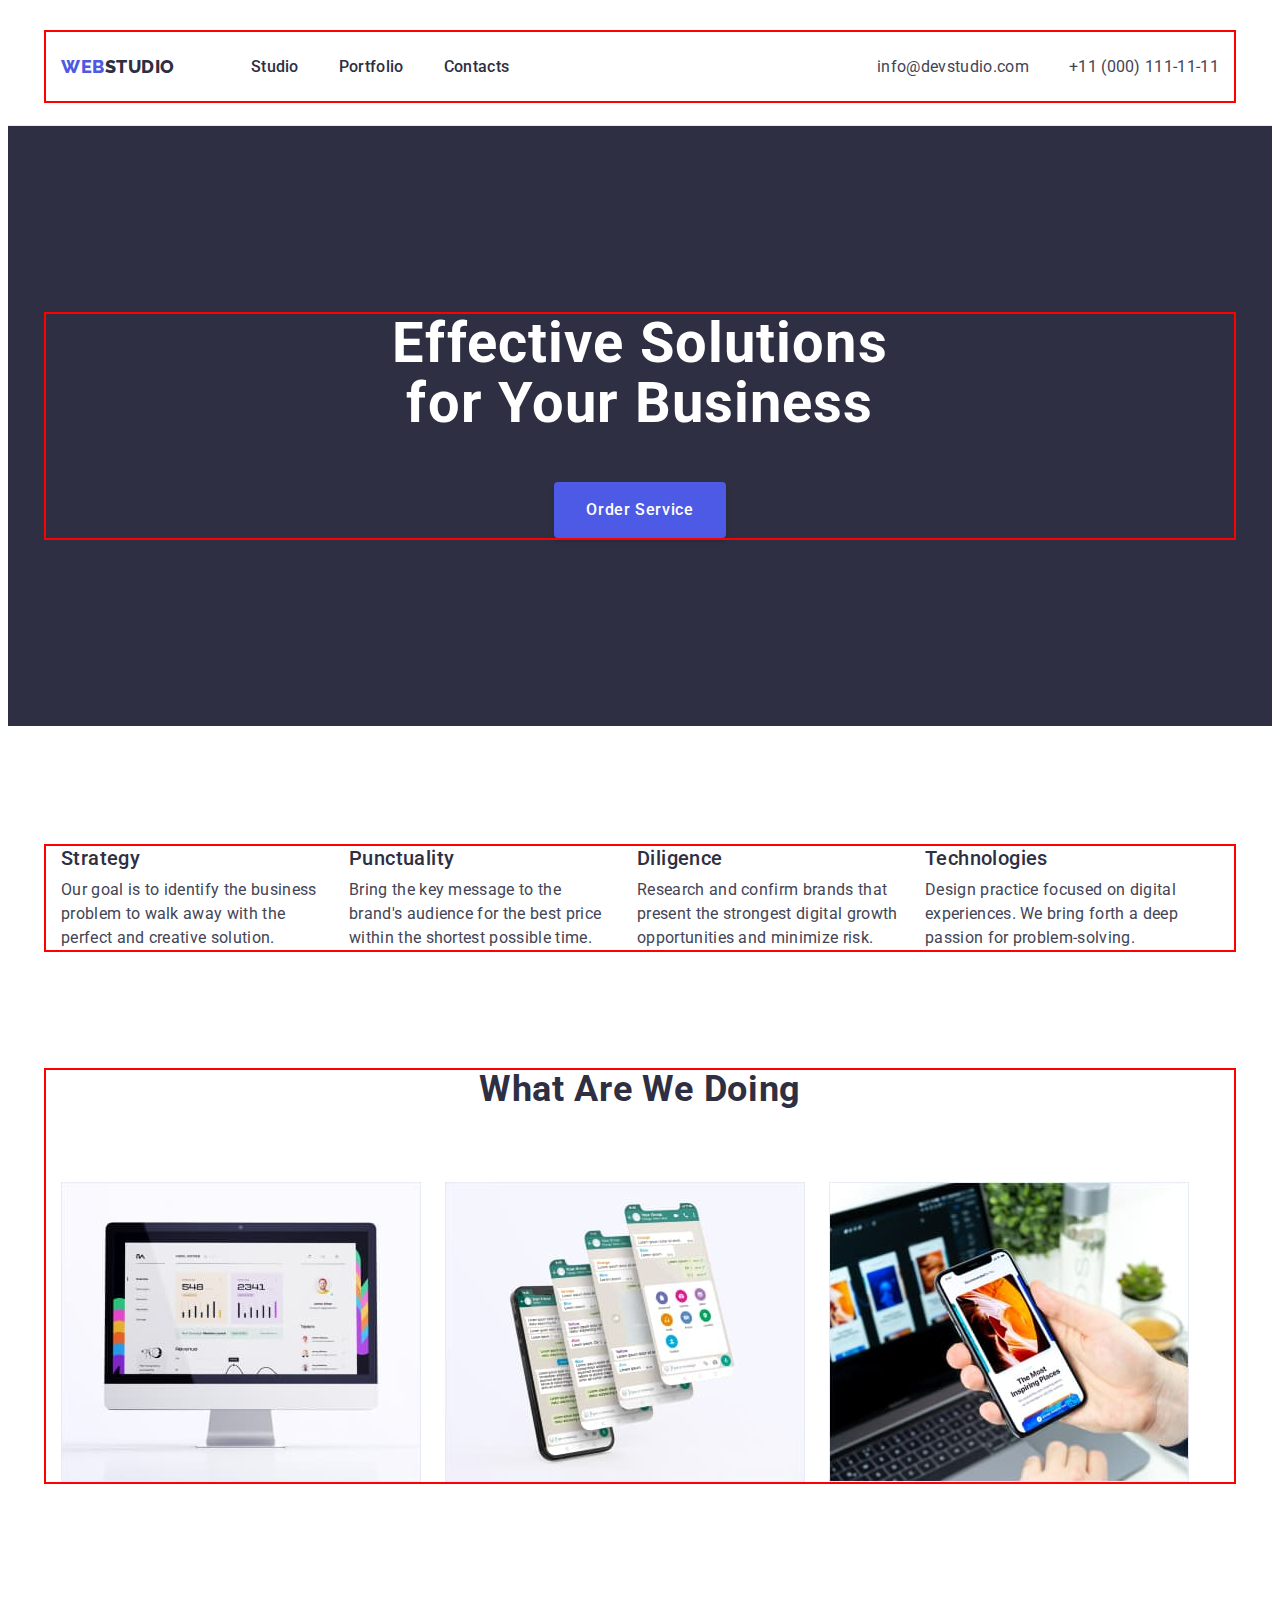
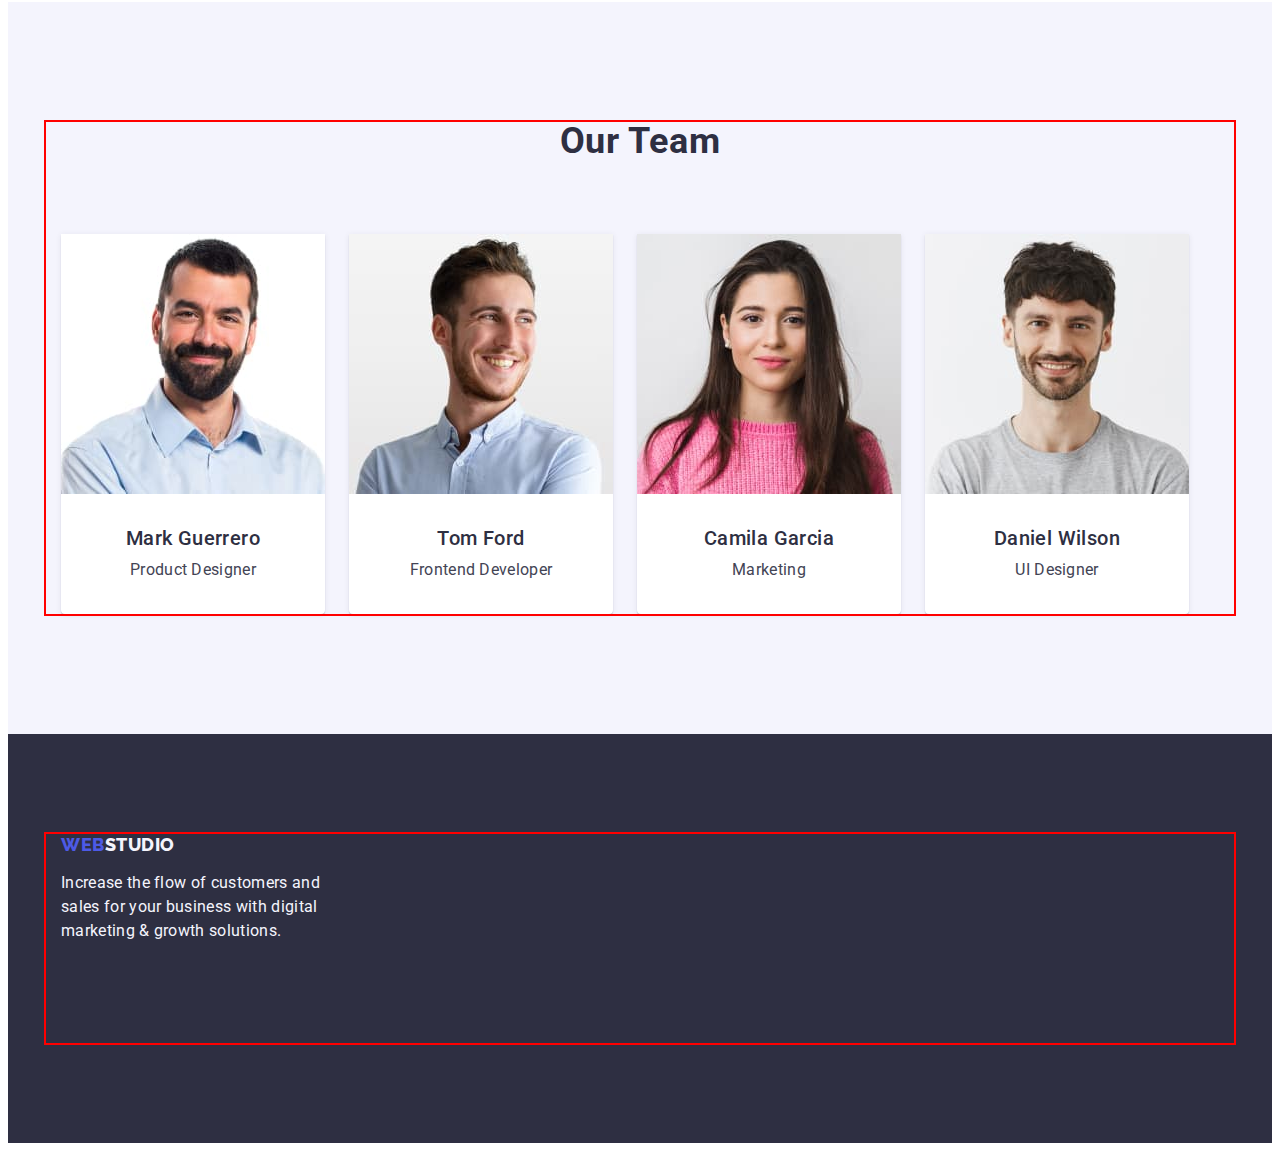
<file: index.html>
<!DOCTYPE html>
<html lang="en">
  <head>
    <meta charset="UTF-8" />
    <meta http-equiv="X-UA-Compatible" content="IE=edge" />
    <meta name="viewport" content="width=device-width, initial-scale=1.0" />
    <title>WebStudio</title>
    <link rel="preconnect" href="https://fonts.googleapis.com" />
    <link rel="preconnect" href="https://fonts.gstatic.com" crossorigin />
    <link
      href="https://fonts.googleapis.com/css2?family=Raleway:wght@800&family=Roboto+Serif:wght@600&family=Roboto:wght@400;500;700&display=swap"
      rel="stylesheet"
    />
    <link
      rel="stylesheet"
      href="https://cdnjs.cloudflare.com/ajax/libs/modern-normalize/1.1.0/modern-normalize.min.css"
      integrity="sha512-wpPYUAdjBVSE4KJnH1VR1HeZfpl1ub8YT/NKx4PuQ5NmX2tKuGu6U/JRp5y+Y8XG2tV+wKQpNHVUX03MfMFn9Q=="
      crossorigin="anonymous"
      referrerpolicy="no-referrer"
    />
    <link rel="stylesheet" href="./css/styles.css" />
  </head>
  <body>
    <header class="header">
      <div class="container header-flex">
        <nav class="header-navigation header-flex">
          <a href="./index.html" class="header-logo-web link"
            >Web<span class="header-logo-studio">Studio</span>
          </a>
          <ul class="header-list list">
            <li class="header-item">
              <a class="header-link link" href="./index.html">Studio</a>
            </li>
            <li class="header-item">
              <a class="header-link link" href="./portfolio.html">Portfolio</a>
            </li>
            <li class="heder-item">
              <a class="header-link link" href="">Contacts</a>
            </li>
          </ul>
        </nav>
        <address class="header-address">
          <ul class="header-address list">
            <li class="header-address-list">
              <a
                class="header-address-contacts link"
                href="mailto:info@devstudio.com"
                >info@devstudio.com</a
              >
            </li>
            <li class="header-address-list">
              <a class="header-address-contacts link" href="tel:+110001111111"
                >+11 (000) 111-11-11</a
              >
            </li>
          </ul>
        </address>
      </div>
    </header>
    <main>
      <section class="section-title">
        <div class="container">
          <h1 class="title">Effective Solutions for Your Business</h1>
          <button type="button" class="main-btn btn">Order Service</button>
        </div>
      </section>

      <section class="section-inform section">
        <div class="container">
          <h2 hidden class="section-hidden">section2</h2>
          <ul class="section-list list">
            <li class="section-item">
              <h3 class="caption">Strategy</h3>
              <p class="content">
                Our goal is to identify the business problem to walk away with
                the perfect and creative solution.
              </p>
            </li>
            <li class="section-item">
              <h3 class="caption">Punctuality</h3>
              <p class="content">
                Bring the key message to the brand's audience for the best price
                within the shortest possible time.
              </p>
            </li>
            <li class="section-item">
              <h3 class="caption">Diligence</h3>
              <p class="content">
                Research and confirm brands that present the strongest digital
                growth opportunities and minimize risk.
              </p>
            </li>
            <li class="section-item">
              <h3 class="caption">Technologies</h3>
              <p class="content">
                Design practice focused on digital experiences. We bring forth a
                deep passion for problem-solving.
              </p>
            </li>
          </ul>
        </div>
      </section>
      <section class="middle-section">
        <div class="container">
          <h2 class="middle-title">What are we doing</h2>
          <ul class="middle-list list">
            <li class="middle-item">
              <img
                src="./images/gadgets/computer.jpg"
                alt="computer"
                width="360"
                height="300"
              />
            </li>
            <li class="middle-item">
              <img
                src="./images/gadgets/phone.jpg"
                alt="phone"
                width="360"
                height="300"
              />
            </li>
            <li class="middle-item">
              <img
                src="./images/gadgets/gadgets.jpg"
                alt="gadgets"
                width="360"
                height="300"
              />
            </li>
          </ul>
        </div>
      </section>
      <section class="lower-section section">
        <div class="container">
          <h2 class="lower-title">Our Team</h2>
          <ul class="lower-list list">
            <li class="lower-item">
              <img
                src="./images/our.team/team1.jpg"
                alt="team1"
                width="264"
                height="260"
              />
              <h3 class="worker">Mark Guerrero</h3>
              <p class="worker-text">Product Designer</p>
            </li>
            <li class="lower-item">
              <img
                src="./images/our.team/team2.jpg"
                alt="team2"
                width="264"
                height="260"
              />
              <h3 class="worker">Tom Ford</h3>
              <p class="worker-text">Frontend Developer</p>
            </li>
            <li class="lower-item">
              <img
                src="./images/our.team/team3.jpg"
                alt="team3"
                width="264"
                height="260"
              />
              <h3 class="worker">Camila Garcia</h3>
              <p class="worker-text">Marketing</p>
            </li>
            <li class="lower-item">
              <img
                src="./images/our.team/team4.jpg"
                alt="team4"
                width="264"
                height="260"
              />
              <h3 class="worker">Daniel Wilson</h3>
              <p class="worker-text">UI Designer</p>
            </li>
          </ul>
        </div>
      </section>
    </main>
    <footer class="footer">
      <div class="container">
        <a href="./index.html" class="footer-logo-web link"
          >Web<span class="footer-logo-studio">Studio</span>
        </a>
        <p class="footer-text">
          Increase the flow of customers and sales for your business with
          digital marketing & growth solutions.
        </p>
      </div>
    </footer>
  </body>
</html>
</file>
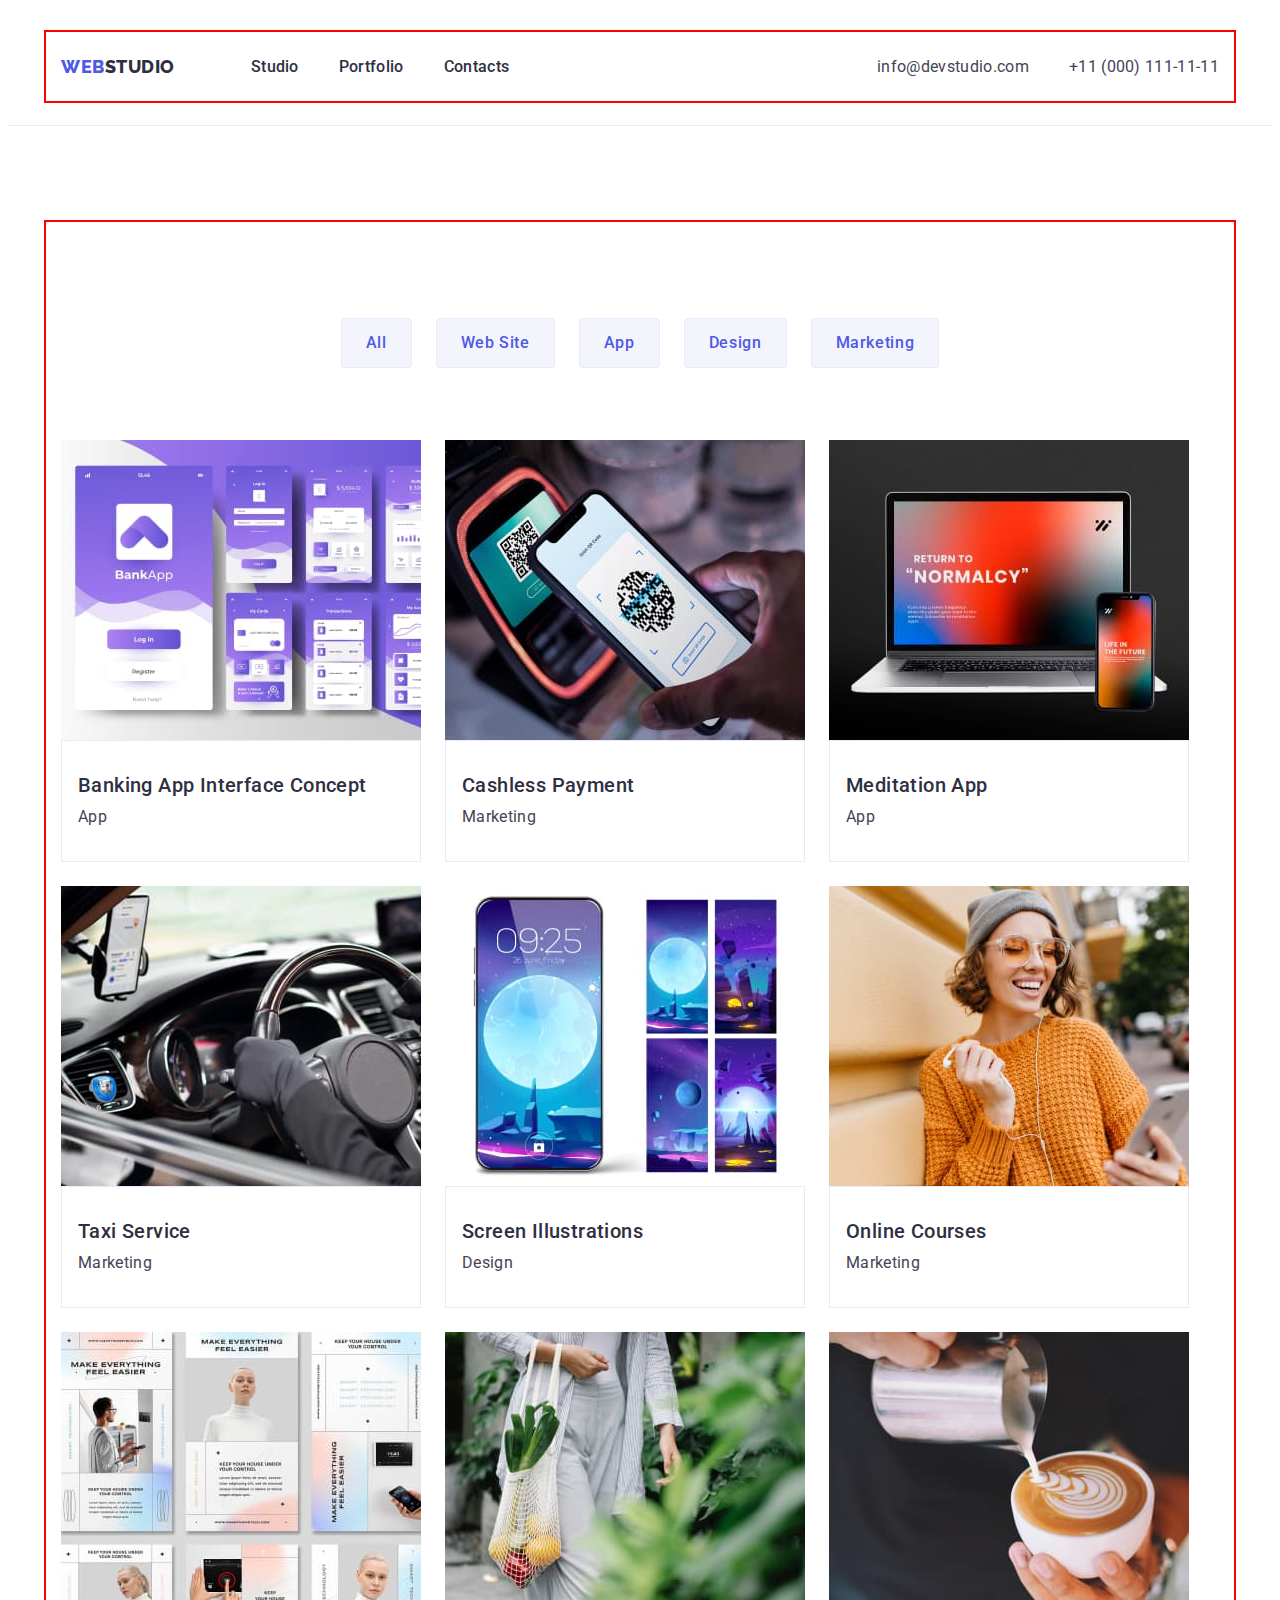
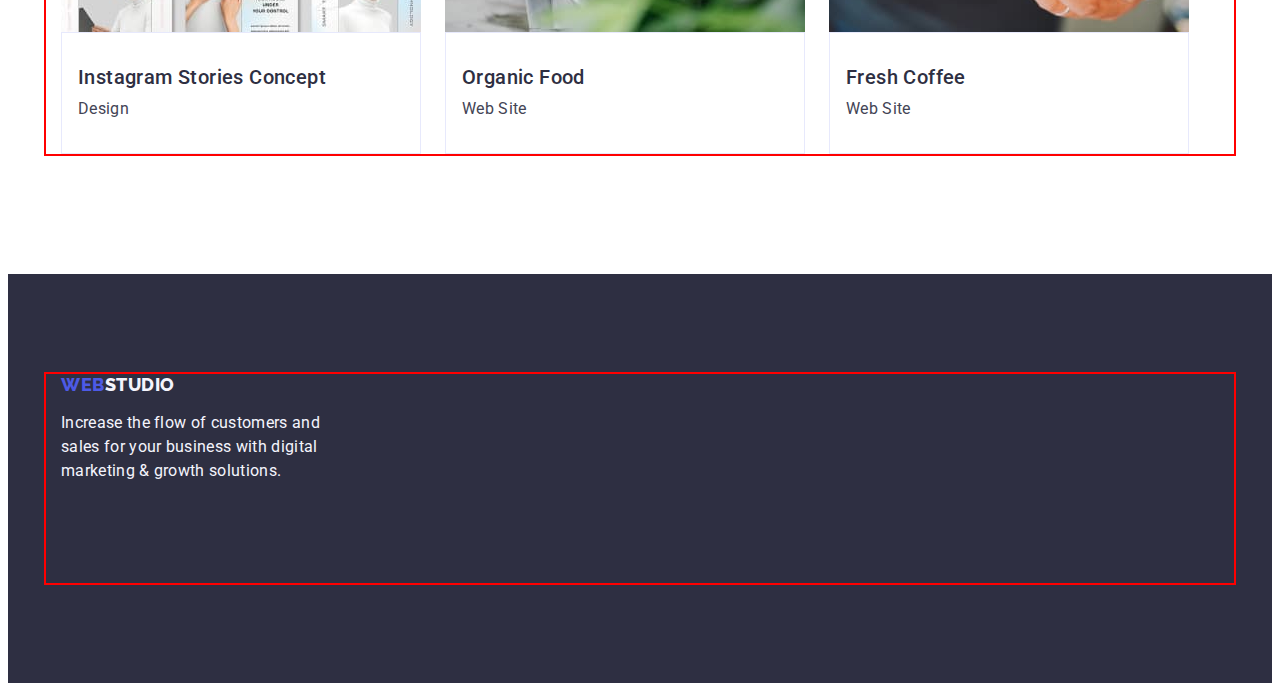
<file: portfolio.html>
<!DOCTYPE html>
<html lang="en">
  <head>
    <meta charset="UTF-8" />
    <meta http-equiv="X-UA-Compatible" content="IE=edge" />
    <meta name="viewport" content="width=device-width, initial-scale=1.0" />
    <title>Portfolio</title>
    <link rel="preconnect" href="https://fonts.googleapis.com" />
    <link rel="preconnect" href="https://fonts.gstatic.com" crossorigin />
    <link
      href="https://fonts.googleapis.com/css2?family=Raleway:wght@800&family=Roboto+Serif:wght@600&family=Roboto:wght@400;500;700&display=swap"
      rel="stylesheet"
    />
    <link
      rel="stylesheet"
      href="https://cdnjs.cloudflare.com/ajax/libs/modern-normalize/1.1.0/modern-normalize.min.css"
      integrity="sha512-wpPYUAdjBVSE4KJnH1VR1HeZfpl1ub8YT/NKx4PuQ5NmX2tKuGu6U/JRp5y+Y8XG2tV+wKQpNHVUX03MfMFn9Q=="
      crossorigin="anonymous"
      referrerpolicy="no-referrer"
    />
    <link rel="stylesheet" href="./css/styles.css" />
  </head>
  <body>
    <header class="header">
      <div class="container header-flex">
        <nav class="header-navigation header-flex">
          <a href="./index.html" class="header-logo-web link"
            >Web<span class="header-logo-studio">Studio</span>
          </a>
          <ul class="header-list list">
            <li class="header-item">
              <a class="header-link link" href="./index.html">Studio</a>
            </li>
            <li class="heder-item">
              <a class="header-link link" href="./portfolio.html">Portfolio</a>
            </li>
            <li class="heder-item">
              <a class="header-link link" href="">Contacts</a>
            </li>
          </ul>
        </nav>
        <address class="header-address">
          <ul class="header-address list">
            <li class="header-address-list">
              <a
                class="header-address-contacts link"
                href="mailto:info@devstudio.com"
                >info@devstudio.com</a
              >
            </li>
            <li class="header-address-list">
              <a class="header-address-contacts link" href="tel:+110001111111"
                >+11 (000) 111-11-11</a
              >
            </li>
          </ul>
        </address>
      </div>
    </header>
    <main>
      <section class="section-two">
        <div class="container">
          <h1 hidden>section1</h1>
          <ul class="list button-list">
            <li>
              <button type="button" class="portf-btn btn text-btn">All</button>
            </li>
            <li>
              <button type="button" class="portf-btn btn text-btn">
                Web Site
              </button>
            </li>
            <li>
              <button type="button" class="portf-btn btn text-btn">App</button>
            </li>
            <li>
              <button type="button" class="portf-btn btn text-btn">
                Design
              </button>
            </li>
            <li>
              <button type="button" class="portf-btn btn text-btn">
                Marketing
              </button>
            </li>
          </ul>
          <ul class="list card-set">
            <li class="potf-link">
              <a class="link" href=""
                ><img
                  src="./images/portfolio/banking.jpg"
                  alt="banking"
                  width="360"
                  height="300"
                />
                <div class="border">
                  <h2 class="portf-title">Banking App Interface Concept</h2>
                  <p class="portf-text">App</p>
                </div>
              </a>
            </li>
            <li class="potf-link">
              <a class="link" href=""
                ><img
                  src="./images/portfolio/payment.jpg"
                  alt="payment"
                  width="360"
                  height="300"
                />
                <div class="border">
                  <h2 class="portf-title">Cashless Payment</h2>
                  <p class="portf-text">Marketing</p>
                </div>
              </a>
            </li>
            <li class="potf-link">
              <a class="link" href=""
                ><img
                  src="./images/portfolio/meditation.jpg"
                  alt="meditation"
                  width="360"
                  height="300"
                />
                <div class="border">
                  <h2 class="portf-title">Meditation App</h2>
                  <p class="portf-text">App</p>
                </div>
              </a>
            </li>
            <li class="potf-link">
              <a class="link" href="">
                <img
                  src="./images/portfolio/taxi.jpg"
                  alt="taxi"
                  width="360"
                  height="300"
                />
                <div class="border">
                  <h2 class="portf-title">Taxi Service</h2>
                  <p class="portf-text">Marketing</p>
                </div></a
              >
            </li>
            <li class="potf-link">
              <a class="link" href="">
                <img
                  src="./images/portfolio/screen.jpg"
                  alt="screen"
                  width="360"
                  height="300"
                />
                <div class="border">
                  <h2 class="portf-title">Screen Illustrations</h2>
                  <p class="portf-text">Design</p>
                </div></a
              >
            </li>
            <li class="potf-link">
              <a class="link" href=""
                ><img
                  src="./images/portfolio/courses.jpg"
                  alt="courses"
                  width="360"
                  height="300"
                />
                <div class="border">
                  <h2 class="portf-title">Online Courses</h2>
                  <p class="portf-text">Marketing</p>
                </div>
              </a>
            </li>

            <li class="potf-link">
              <a class="link" href=""
                ><img
                  src="./images/portfolio/stories.jpg"
                  alt="stories"
                  width="360"
                  height="300"
                />
                <div class="border">
                  <h2 class="portf-title">Instagram Stories Concept</h2>
                  <p class="portf-text">Design</p>
                </div>
              </a>
            </li>
            <li class="potf-link">
              <a class="link" href="">
                <img
                  src="./images/portfolio/food.jpg"
                  alt="food"
                  width="360"
                  height="300"
                />
                <div class="border">
                  <h2 class="portf-title">Organic Food</h2>
                  <p class="portf-text">Web Site</p>
                </div>
              </a>
            </li>
            <li class="potf-link">
              <a class="link" href=""
                ><img
                  src="./images/portfolio/coffee.jpg"
                  alt="coffee"
                  width="360"
                  height="300"
                />
                <div class="border">
                  <h2 class="portf-title">Fresh Coffee</h2>
                  <p class="portf-text">Web Site</p>
                </div></a
              >
            </li>
          </ul>
        </div>
      </section>
    </main>
    <footer class="footer">
      <div class="container">
        <a href="./index.html" class="footer-logo-web link"
          >Web<span class="footer-logo-studio">Studio</span>
        </a>
        <p class="footer-text">
          Increase the flow of customers and sales for your business with
          digital marketing & growth solutions.
        </p>
      </div>
    </footer>
  </body>
</html>
</file>
<file: css/styles.css>
:root {
  --color-iris: #4d5ae5;
  --color-ocean: #404bbf;
  --color-navy-blue: #2e2f42;
  --color-green: #31d0aa;
  --color-slate: #434455;
  --color-light-slate: #8e8f99;
  --color-cornflower: #e7e9fc;
  --color-cloud: #f4f4fd;
  --color-navy-blue-modal: #2e2f42;
  --color-grey: #2e2f42;
  --color-white: #ffffff;
  --color-dairy: #fcfcfc;
}
p,
h1,
h2,
h3,
h4,
h5,
h6 {
  margin: 0;
}
ul {
  margin: 0;
  padding-left: 0;
}

img {
  display: block;
  max-width: 100%;
  height: auto;
}
.container {
  max-width: 1158px;
  padding: 0 15px;
  margin: 0 auto;
  outline: 2px solid red;
}

body {
  font-family: "Roboto", sans-serif;
  color: var(--color-slate);
  background-color: #ffffff;
}
.header {
  background-color: #ffffff;
  padding-top: 24px;
  padding-bottom: 24px;
  border-bottom: 1px solid #e7e9fc;
}
.header-flex {
  display: flex;
}

.list {
  list-style: none;
}
.link {
  text-decoration: none;
}
.link:hover,
.link:focus {
  color: var(--color-ocean);
}
.header-logo-web {
  font-family: "Raleway", sans-serif;
  font-style: normal;
  text-transform: uppercase;
  font-weight: 800;
  font-size: 18px;
  line-height: 1.17;
  letter-spacing: 0.03em;
  color: var(--color-iris);
  padding: 24px 0;
}
.header-logo-studio {
  font-family: "Raleway", sans-serif;
  font-style: normal;
  text-transform: uppercase;
  font-weight: 800;
  font-size: 18px;
  line-height: 1.17;
  letter-spacing: 0.03em;
  color: var(--color-navy-blue);
  padding-top: 24px;
  padding-bottom: 24px;
  margin-right: 76px;
}
.header-item {
  margin-right: auto;
}
.header-address {
  font-style: normal;
  color: var(--color-slate);
  display: flex;
}
.header-navigation {
  display: flex;
  align-items: center;
  margin-right: auto;
}
.header-list {
  display: flex;
  gap: 40px;
}
.header-address {
  gap: 40px;
}
.header-address-list {
  display: flex;
  align-items: center;
}
.header-link {
  font-weight: 500;
  font-size: 16px;
  line-height: 1.5;
  letter-spacing: 0.02em;
  color: var(--color-navy-blue);
}
.header-address-contacts {
  font-family: "Roboto";
  font-style: normal;
  font-weight: 400;
  font-size: 16px;
  line-height: 1.5;
  letter-spacing: 0.02em;
  color: var(--color-slate);
}
/* MAIN */
.section-title {
  left: 0px;
  top: 72px;
  background: var(--color-navy-blue);
  padding-top: 188px;
  padding-bottom: 188px;
}
.title {
  font-weight: 700;
  font-size: 56px;
  line-height: 1.07;
  letter-spacing: 0.02em;
  margin-bottom: 48px;
  color: var(--color-white);
  width: 496px;
  text-align: center;
  margin-right: auto;
  margin-left: auto;
}
.main-btn {
  font-family: "Roboto", sans-serif;
  font-weight: 500;
  font-size: 16px;
  line-height: 1.5;
  letter-spacing: 0.04em;
  color: var(--color-white);
  min-width: 169px;
  background: var(--color-iris);
  cursor: pointer;
  display: flex;
  margin: 0 auto;
  box-shadow: 0px 4px 4px rgba(0, 0, 0, 0.15);
  border-radius: 4px;
  padding: 16px 32px;
  flex-direction: row;
  align-items: flex-start;
  border: 0;
}

.btn:hover,
.btn:focus {
  background: var(--color-ocean);
  align-items: center;
}

/* SECTION 2 */
/* MAIN */
.section {
  padding-top: 120px;
  padding-bottom: 120px;
}
.section-list {
  display: flex;
  gap: 24px;
}
.section-item {
  max-width: 264px;
  align-items: flex-start;
}
.caption {
  text-transform: capitalize;
  font-weight: 500;
  font-size: 20px;
  line-height: 1.2;
  letter-spacing: 0.02em;
  color: var(--color-navy-blue);
  margin-bottom: 8px;
  align-items: flex-start;
}
.content {
  font-size: 16px;
  line-height: 1.5;
  letter-spacing: 0.02em;
}
/* SECTION 3 */
.middle-section {
  padding-top: 0;
  padding-bottom: 120px;
  gap: 24px;
}
.middle-title {
  text-align: center;
  text-transform: capitalize;
  font-weight: 700;
  font-size: 36px;
  line-height: 1.11;
  letter-spacing: 0.02em;
  color: var(--color-navy-blue);
  margin-bottom: 72px;
}
.middle-list {
  display: flex;
  gap: 24px;
}
.middle-item {
  display: flex;
  max-width: 360px;
}
/* SECTION 4 */
.lower-section {
  background: var(--color-cloud);
}
.lower-title {
  text-align: center;
  text-transform: capitalize;
  font-weight: 700;
  font-size: 36px;
  line-height: 1.11;
  letter-spacing: 0.02em;
  color: var(--color-navy-blue);
  margin-bottom: 72px;
}
.lower-list {
  display: flex;
  flex-wrap: wrap;
  gap: 24px;
}
.lower-item {
  max-width: 264px;
}
.worker {
  font-weight: 500;
  font-size: 20px;
  line-height: 1.2;
  letter-spacing: 0.02em;
  color: var(--color-navy-blue);
  margin-top: 32px;
  margin-bottom: 8px;
  text-align: center;
}
.worker-text {
  display: flex;
  font-size: 16px;
  line-height: 1.5;
  letter-spacing: 0.02em;
  text-align: center;
  padding-bottom: 32px;
  align-items: center;
  justify-content: center;
}
.lower-item {
  background-color: var(--color-white);
  box-shadow: 0px 1px 6px rgba(46, 47, 66, 0.08),
    0px 1px 1px rgba(46, 47, 66, 0.16), 0px 2px 1px rgba(46, 47, 66, 0.08);
  border-radius: 0px 0px 4px 4px;
}
/* FOOTER */
.footer {
  background: var(--color-navy-blue);
  padding-top: 100px;
  padding-bottom: 100px;
}
.footer-logo-web {
  width: 44px;
  font-family: "Raleway", sans-serif;
  font-style: normal;
  text-transform: uppercase;
  font-weight: 800;
  font-size: 18px;
  line-height: 1.17;
  letter-spacing: 0.03em;
  color: var(--color-iris);
  padding-top: 100px;
}
.footer-logo-studio {
  font-family: "Raleway", sans-serif;
  font-style: normal;
  text-transform: uppercase;
  font-weight: 800;
  font-size: 18px;
  line-height: 1.17;
  letter-spacing: 0.03em;
  color: var(--color-cloud);
}
.footer-text {
  font-size: 16px;
  line-height: 1.5;
  letter-spacing: 0.02em;
  color: var(--color-cloud);
  padding-bottom: 100px;
  width: 264px;
  margin-top: 16px;
}
/* PORFOLIO */
.card-set {
  display: flex;
  gap: 24px;
  flex-basis: 100%;
}
.section-two {
  padding-top: 96px;
  padding-bottom: 120px;
}
.border {
  border: 1px solid #e7e9fc;
  padding: 0;
  align-content: flex-start;
}
.list {
  display: flex;
  flex-wrap: wrap;
}
.potf-link {
  max-width: 360px;
}
.button-list {
  gap: 24px;
  align-items: center;
  text-align: center;
  letter-spacing: 0.04em;
  flex-direction: row;
  justify-content: center;
  padding-top: 96px;
  margin-bottom: 72px;
}

.portf-btn {
  font-family: "Roboto", sans-serif;
  font-weight: 500;
  font-size: 16px;
  line-height: 1.5;
  letter-spacing: 0.04em;
  color: var(--color-iris);
  background: var(--color-cloud);
  cursor: pointer;
  border: 1px solid #e7e9fc;
  padding: 12px 24px;
  border-radius: 4px;
  flex-direction: row;
  justify-content: center;
  align-items: center;
}
.text-btn:hover,
.text-btn:focus {
  color: var(--color-white);
}
.portf-title {
  font-weight: 500;
  font-size: 20px;
  line-height: 1.2;
  letter-spacing: 0.02em;
  color: var(--color-navy-blue);
  padding-top: 32px;
  margin-bottom: 8px;
  padding-left: 16px;
}
.portf-text {
  font-family: "Roboto", sans-serif;
  font-size: 16px;
  line-height: 1.5;
  letter-spacing: 0.02em;
  color: var(--color-slate);
  padding-bottom: 32px;
  padding-left: 16px;
}
</file>
